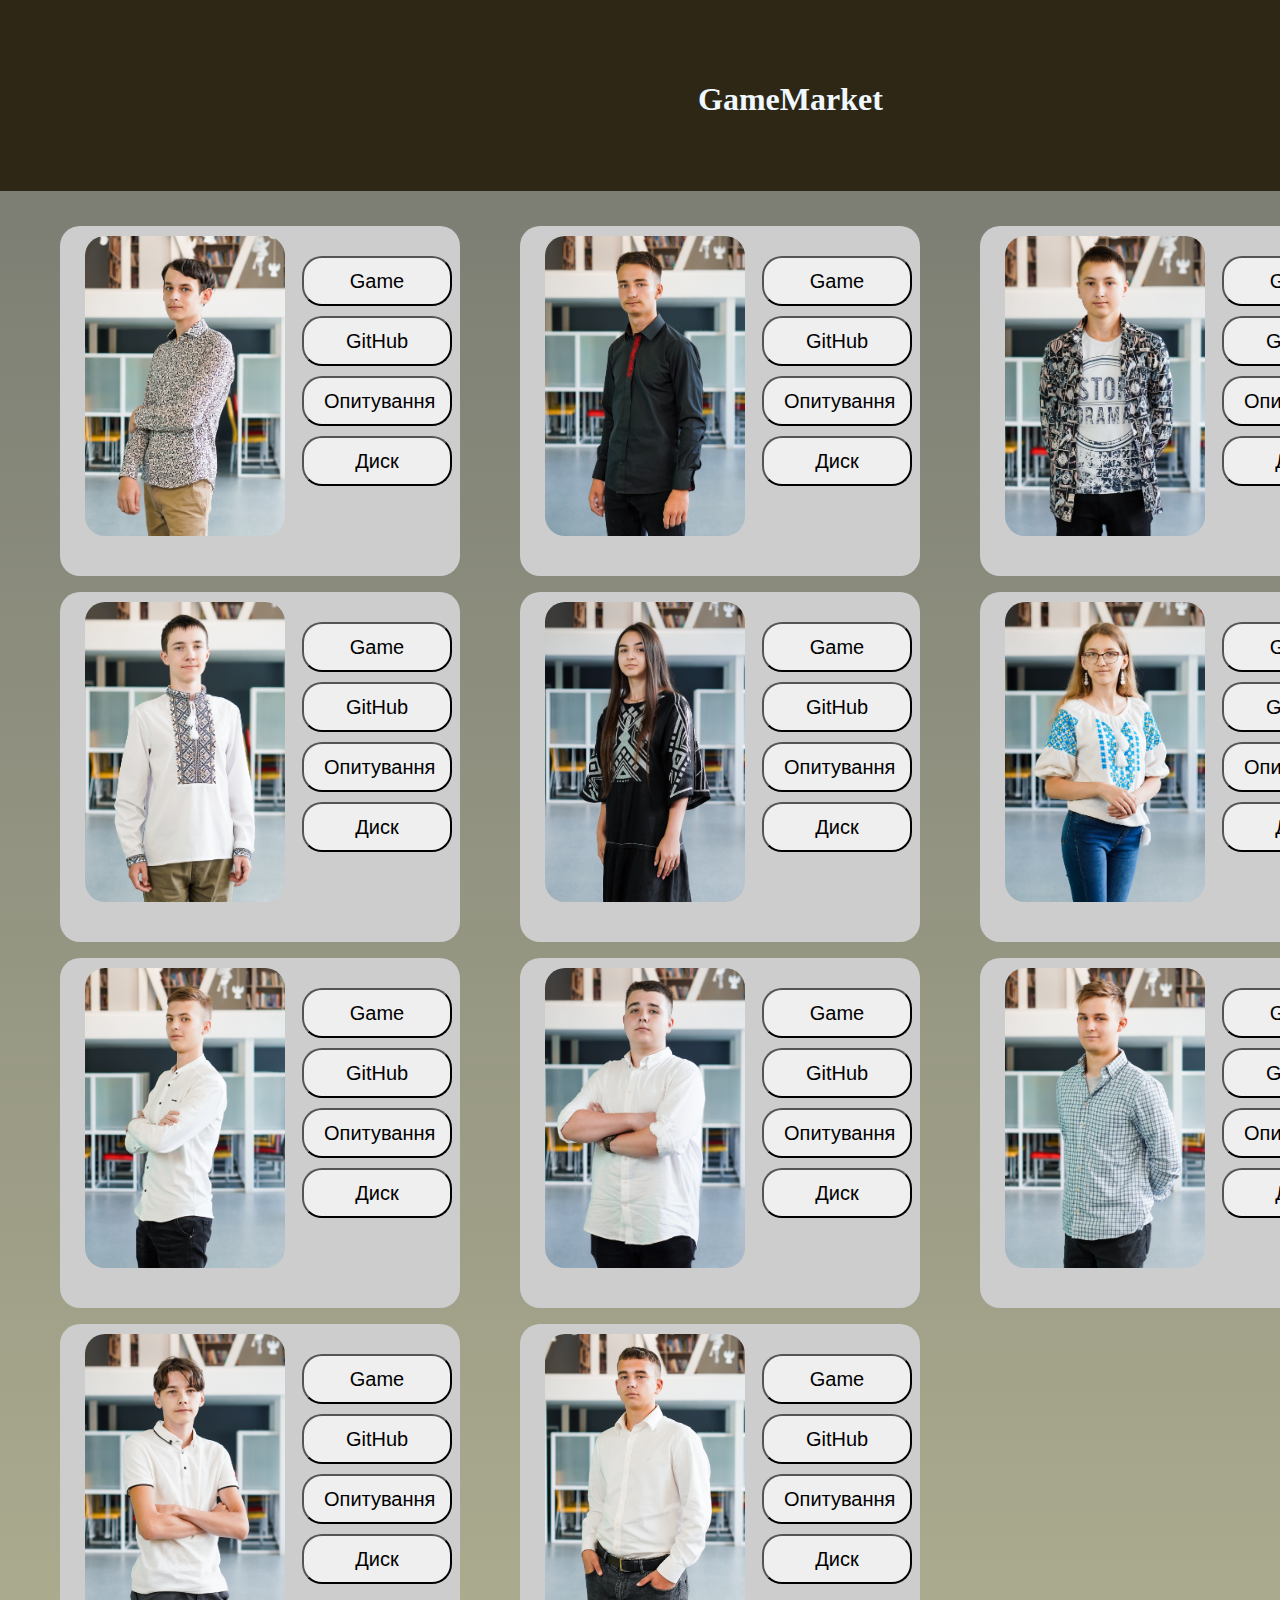
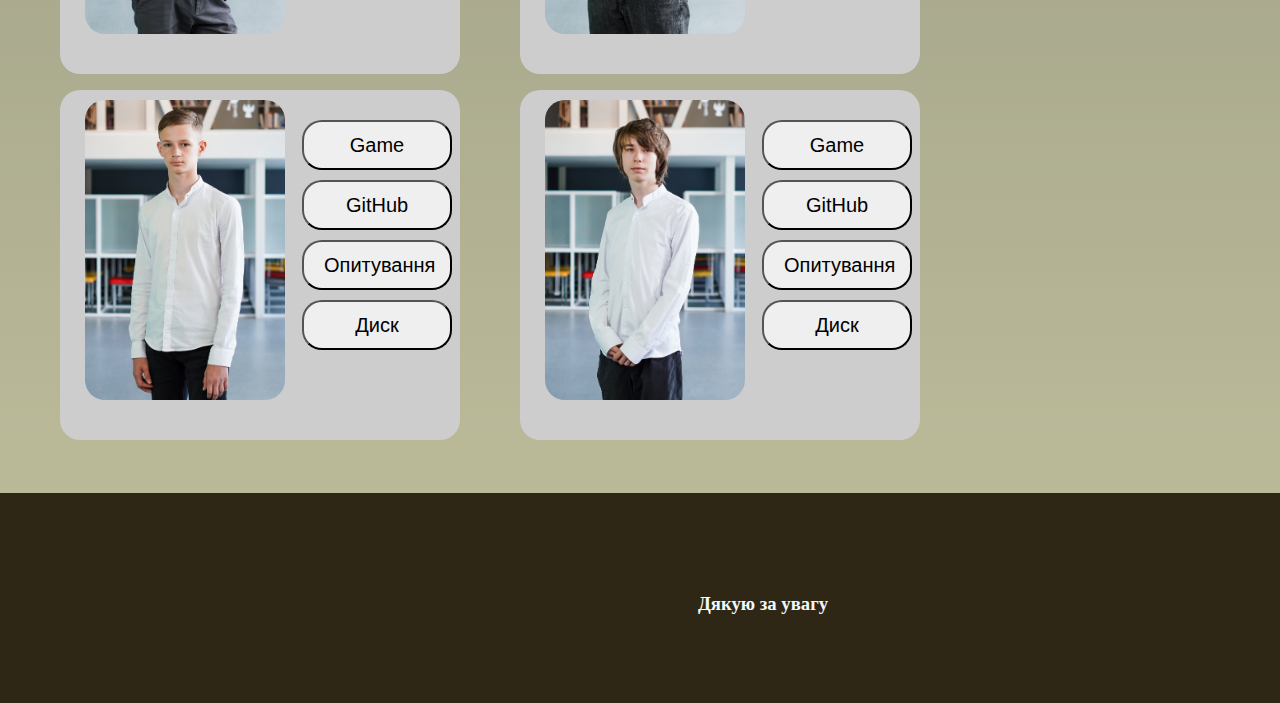
<file: index.html>
<!DOCTYPE html>
<html lang="en">
<head>
    <meta charset="UTF-8">
    <meta name="viewport" content="width=device-width, initial-scale=1.0">
    <title>GameMarket_Filimonchuk</title>
    <link rel="stylesheet" href="style.css">
    <script src="script.js"></script>
</head>
<body>

    <header>


        <h1 class="header-container">GameMarket</h1>
        

    </header>

    <footer>

        <h3 class="footer-container">Дякую за увагу</h3>

    </footer>




    <article> <!-- Блок карточка-->

        

        <div class="card-container">

            <div class="card"><!-- Філімончук-->
                <p>  </p>
                <img class="foto" src="img/Філімончук (1).jpg" width="200" height="300" />

                <div class="button-container">
                    <button class="custom-button" onclick="window.location.href = 'https://filimonchukevgeniy.github.io/Phaser2ndGame/'">Game</button>
                    <br> <!-- Додаємо рядок для вставки пробілу між кнопками -->
                    <button class="custom-button" onclick="window.location.href = 'https://github.com/filimonchukevgeniy/GameMarket_Filimochuk'">GitHub</button>
                    <br>
                    <button class="custom-button" onclick="window.location.href = 'https://forms.gle/5aykVs2M9mvtFYJo7'">Опитування</button>
                    <br>
                    <button class="custom-button" onclick="window.location.href = 'https://drive.google.com/drive/folders/1gLzj_epUzeFt_KBhcfez33Xx4fcSrSJ9?q=sharedwith:public%20parent:1gLzj_epUzeFt_KBhcfez33Xx4fcSrSJ9'">Диск</button>
                </div>
            </div>
            
            
            <div class="card"> <!-- Мединський-->
                <p>  </p>
                <img class="foto" src="img/Мединський.jpg" width="200" height="300" />
                
                <div class="button-container">
                    <button class="custom-button" onclick="window.location.href = 'https://filimonchukevgeniy.github.io/Phaser2ndGame/'">Game</button>
                    <br> <!-- Додаємо рядок для вставки пробілу між кнопками -->
                    <button class="custom-button" onclick="window.location.href = 'https://github.com/filimonchukevgeniy/GameMarket_Filimochuk'">GitHub</button>
                    <br>
                    <button class="custom-button" onclick="window.location.href = 'https://forms.gle/5aykVs2M9mvtFYJo7'">Опитування</button>
                    <br>
                    <button class="custom-button" onclick="window.location.href = 'https://drive.google.com/drive/folders/1gLzj_epUzeFt_KBhcfez33Xx4fcSrSJ9?q=sharedwith:public%20parent:1gLzj_epUzeFt_KBhcfez33Xx4fcSrSJ9'">Диск</button>
                </div>
            </div>

            <div class="card"> <!-- Михальський-->
                <p>  </p>
                <img class="foto" src="img/Михальський.jpg" width="200" height="300" />
                
                <div class="button-container">
                    <button class="custom-button" onclick="window.location.href = 'https://filimonchukevgeniy.github.io/Phaser2ndGame/'">Game</button>
                    <br> <!-- Додаємо рядок для вставки пробілу між кнопками -->
                    <button class="custom-button" onclick="window.location.href = 'https://github.com/filimonchukevgeniy/GameMarket_Filimochuk'">GitHub</button>
                    <br>
                    <button class="custom-button" onclick="window.location.href = 'https://forms.gle/5aykVs2M9mvtFYJo7'">Опитування</button>
                    <br>
                    <button class="custom-button" onclick="window.location.href = 'https://drive.google.com/drive/folders/1gLzj_epUzeFt_KBhcfez33Xx4fcSrSJ9?q=sharedwith:public%20parent:1gLzj_epUzeFt_KBhcfez33Xx4fcSrSJ9'">Диск</button>
                </div>
            </div>

            <div class="card"> <!-- Столяров-->
                <p>  </p>
                <img class="foto" src="img/Столяров.jpg" width="200" height="300" />
                
                <div class="button-container">
                    <button class="custom-button" onclick="window.location.href = 'https://filimonchukevgeniy.github.io/Phaser2ndGame/'">Game</button>
                    <br> <!-- Додаємо рядок для вставки пробілу між кнопками -->
                    <button class="custom-button" onclick="window.location.href = 'https://github.com/filimonchukevgeniy/GameMarket_Filimochuk'">GitHub</button>
                    <br>
                    <button class="custom-button" onclick="window.location.href = 'https://forms.gle/5aykVs2M9mvtFYJo7'">Опитування</button>
                    <br>
                    <button class="custom-button" onclick="window.location.href = 'https://drive.google.com/drive/folders/1gLzj_epUzeFt_KBhcfez33Xx4fcSrSJ9?q=sharedwith:public%20parent:1gLzj_epUzeFt_KBhcfez33Xx4fcSrSJ9'">Диск</button>
                </div>
            </div>

            <div class="card"> <!-- Ткач-->
                <p>  </p>
                <img class="foto" src="img/Ткач.jpg" width="200" height="300" />
                
                <div class="button-container">
                    <button class="custom-button" onclick="window.location.href = 'https://filimonchukevgeniy.github.io/Phaser2ndGame/'">Game</button>
                    <br> <!-- Додаємо рядок для вставки пробілу між кнопками -->
                    <button class="custom-button" onclick="window.location.href = 'https://github.com/filimonchukevgeniy/GameMarket_Filimochuk'">GitHub</button>
                    <br>
                    <button class="custom-button" onclick="window.location.href = 'https://forms.gle/5aykVs2M9mvtFYJo7'">Опитування</button>
                    <br>
                    <button class="custom-button" onclick="window.location.href = 'https://drive.google.com/drive/folders/1gLzj_epUzeFt_KBhcfez33Xx4fcSrSJ9?q=sharedwith:public%20parent:1gLzj_epUzeFt_KBhcfez33Xx4fcSrSJ9'">Диск</button>
                </div>
            </div>
            
            
    
            
            

            
            
        </div>

        <div class="card-container2">

            <div class="card"><!-- Сікалюк-->
                <p>  </p>
                <img class="foto" src="img/Сікалюк.jpg" width="200" height="300" />

                <div class="button-container">
                    <button class="custom-button" onclick="window.location.href = 'https://filimonchukevgeniy.github.io/Phaser2ndGame/'">Game</button>
                    <br> <!-- Додаємо рядок для вставки пробілу між кнопками -->
                    <button class="custom-button" onclick="window.location.href = 'https://github.com/filimonchukevgeniy/GameMarket_Filimochuk'">GitHub</button>
                    <br>
                    <button class="custom-button" onclick="window.location.href = 'https://forms.gle/5aykVs2M9mvtFYJo7'">Опитування</button>
                    <br>
                    <button class="custom-button" onclick="window.location.href = 'https://drive.google.com/drive/folders/1gLzj_epUzeFt_KBhcfez33Xx4fcSrSJ9?q=sharedwith:public%20parent:1gLzj_epUzeFt_KBhcfez33Xx4fcSrSJ9'">Диск</button>
                </div>
            </div>
            
            
            <div class="card"> <!-- Ніцкевич-->
                <p>  </p>
                <img class="foto" src="img/Ніцкевич 1.jpg" width="200" height="300" />
                
                <div class="button-container">
                    <button class="custom-button" onclick="window.location.href = 'https://filimonchukevgeniy.github.io/Phaser2ndGame/'">Game</button>
                    <br> <!-- Додаємо рядок для вставки пробілу між кнопками -->
                    <button class="custom-button" onclick="window.location.href = 'https://github.com/filimonchukevgeniy/GameMarket_Filimochuk'">GitHub</button>
                    <br>
                    <button class="custom-button" onclick="window.location.href = 'https://forms.gle/5aykVs2M9mvtFYJo7'">Опитування</button>
                    <br>
                    <button class="custom-button" onclick="window.location.href = 'https://drive.google.com/drive/folders/1gLzj_epUzeFt_KBhcfez33Xx4fcSrSJ9?q=sharedwith:public%20parent:1gLzj_epUzeFt_KBhcfez33Xx4fcSrSJ9'">Диск</button>
                </div>
            </div>

            <div class="card"> <!-- Столярчук-->
                <p>  </p>
                <img class="foto" src="img/Столярчук.jpg" width="200" height="300" />
                
                <div class="button-container">
                    <button class="custom-button" onclick="window.location.href = 'https://filimonchukevgeniy.github.io/Phaser2ndGame/'">Game</button>
                    <br> <!-- Додаємо рядок для вставки пробілу між кнопками -->
                    <button class="custom-button" onclick="window.location.href = 'https://github.com/filimonchukevgeniy/GameMarket_Filimochuk'">GitHub</button>
                    <br>
                    <button class="custom-button" onclick="window.location.href = 'https://forms.gle/5aykVs2M9mvtFYJo7'">Опитування</button>
                    <br>
                    <button class="custom-button" onclick="window.location.href = 'https://drive.google.com/drive/folders/1gLzj_epUzeFt_KBhcfez33Xx4fcSrSJ9?q=sharedwith:public%20parent:1gLzj_epUzeFt_KBhcfez33Xx4fcSrSJ9'">Диск</button>
                </div>
            </div>

            <div class="card"> <!-- Недзвецький-->
                <p>  </p>
                <img class="foto" src="img/Недзвецький (1).jpg" width="200" height="300" />
                
                <div class="button-container">
                    <button class="custom-button" onclick="window.location.href = 'https://filimonchukevgeniy.github.io/Phaser2ndGame/'">Game</button>
                    <br> <!-- Додаємо рядок для вставки пробілу між кнопками -->
                    <button class="custom-button" onclick="window.location.href = 'https://github.com/filimonchukevgeniy/GameMarket_Filimochuk'">GitHub</button>
                    <br>
                    <button class="custom-button" onclick="window.location.href = 'https://forms.gle/5aykVs2M9mvtFYJo7'">Опитування</button>
                    <br>
                    <button class="custom-button" onclick="window.location.href = 'https://drive.google.com/drive/folders/1gLzj_epUzeFt_KBhcfez33Xx4fcSrSJ9?q=sharedwith:public%20parent:1gLzj_epUzeFt_KBhcfez33Xx4fcSrSJ9'">Диск</button>
                </div>
            </div>

            <div class="card"> <!-- Соломонюк-->
                <p>  </p>
                <img class="foto" src="img/Соломонюк.jpg" width="200" height="300" />
                
                <div class="button-container">
                    <button class="custom-button" onclick="window.location.href = 'https://filimonchukevgeniy.github.io/Phaser2ndGame/'">Game</button>
                    <br> <!-- Додаємо рядок для вставки пробілу між кнопками -->
                    <button class="custom-button" onclick="window.location.href = 'https://github.com/filimonchukevgeniy/GameMarket_Filimochuk'">GitHub</button>
                    <br>
                    <button class="custom-button" onclick="window.location.href = 'https://forms.gle/5aykVs2M9mvtFYJo7'">Опитування</button>
                    <br>
                    <button class="custom-button" onclick="window.location.href = 'https://drive.google.com/drive/folders/1gLzj_epUzeFt_KBhcfez33Xx4fcSrSJ9?q=sharedwith:public%20parent:1gLzj_epUzeFt_KBhcfez33Xx4fcSrSJ9'">Диск</button>
                </div>
            </div>
            
            
    
            
            

            
            
        </div>

        <div class="card-container3">

            <div class="card"><!-- Якубець-->
                <p>  </p>
                <img class="foto" src="img/Якубець.jpg" width="200" height="300" />

                <div class="button-container">
                    <button class="custom-button" onclick="window.location.href = 'https://filimonchukevgeniy.github.io/Phaser2ndGame/'">Game</button>
                    <br> <!-- Додаємо рядок для вставки пробілу між кнопками -->
                    <button class="custom-button" onclick="window.location.href = 'https://github.com/filimonchukevgeniy/GameMarket_Filimochuk'">GitHub</button>
                    <br>
                    <button class="custom-button" onclick="window.location.href = 'https://forms.gle/5aykVs2M9mvtFYJo7'">Опитування</button>
                    <br>
                    <button class="custom-button" onclick="window.location.href = 'https://drive.google.com/drive/folders/1gLzj_epUzeFt_KBhcfez33Xx4fcSrSJ9?q=sharedwith:public%20parent:1gLzj_epUzeFt_KBhcfez33Xx4fcSrSJ9'">Диск</button>
                </div>
            </div>
            
            
            <div class="card"> <!-- Присяжнюк-->
                <p>  </p>
                <img class="foto" src="img/Присяжнюк.jpg" width="200" height="300" />
                
                <div class="button-container">
                    <button class="custom-button" onclick="window.location.href = 'https://filimonchukevgeniy.github.io/Phaser2ndGame/'">Game</button>
                    <br> <!-- Додаємо рядок для вставки пробілу між кнопками -->
                    <button class="custom-button" onclick="window.location.href = 'https://github.com/filimonchukevgeniy/GameMarket_Filimochuk'">GitHub</button>
                    <br>
                    <button class="custom-button" onclick="window.location.href = 'https://forms.gle/5aykVs2M9mvtFYJo7'">Опитування</button>
                    <br>
                    <button class="custom-button" onclick="window.location.href = 'https://drive.google.com/drive/folders/1gLzj_epUzeFt_KBhcfez33Xx4fcSrSJ9?q=sharedwith:public%20parent:1gLzj_epUzeFt_KBhcfez33Xx4fcSrSJ9'">Диск</button>
                </div>
            </div>

            <div class="card"> <!-- Хмєль-->
                <p>  </p>
                <img class="foto" src="img/Хмєль.jpg" width="200" height="300" />
                
                <div class="button-container">
                    <button class="custom-button" onclick="window.location.href = 'https://filimonchukevgeniy.github.io/Phaser2ndGame/'">Game</button>
                    <br> <!-- Додаємо рядок для вставки пробілу між кнопками -->
                    <button class="custom-button" onclick="window.location.href = 'https://github.com/filimonchukevgeniy/GameMarket_Filimochuk'">GitHub</button>
                    <br>
                    <button class="custom-button" onclick="window.location.href = 'https://forms.gle/5aykVs2M9mvtFYJo7'">Опитування</button>
                    <br>
                    <button class="custom-button" onclick="window.location.href = 'https://drive.google.com/drive/folders/1gLzj_epUzeFt_KBhcfez33Xx4fcSrSJ9?q=sharedwith:public%20parent:1gLzj_epUzeFt_KBhcfez33Xx4fcSrSJ9'">Диск</button>
                </div>
            </div>


            
            
    
            
            

            
            
        </div>


    </article>


    

    
</body>
</html>
</file>
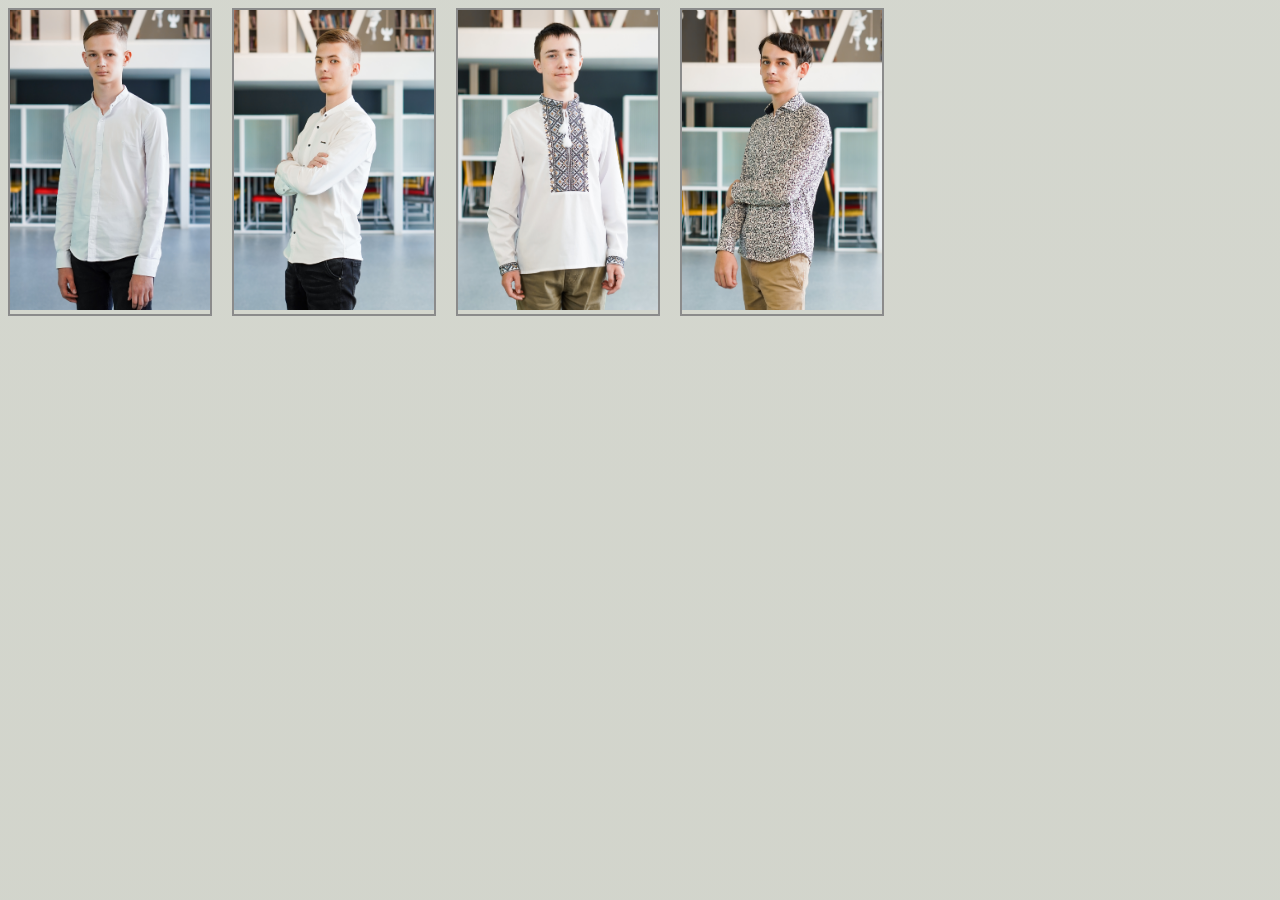
<file: flex.html>
<!DOCTYPE html>
<html lang="en">
<head>
    <meta charset="UTF-8">
    <meta name="viewport" content="width=device-width, initial-scale=1.0">
    <title>flex</title>
    <link rel="stylesheet" href="flex.css">
</head>
<body>

    
    
    <div>
        <img class="foto" src="img/Філімончук (1).jpg" width="200" height="300" />
    </div>
    <div>
        <img class="foto" src="img/Мединський.jpg" width="200" height="300" />
    </div>
    <div>
        <img class="foto" src="img/Михальський.jpg" width="200" height="300" />
    </div>
    <div>
        <img class="foto" src="img/Ткач.jpg" width="200" height="300" />
    </div>
    
</body>
</html>
</file>
<file: style.css>
body {
    background: linear-gradient(to bottom, #595c52d2, #bebc92e3);
    background-size: 100% 500%;

    .button-container {
        position: absolute;
        top: 10px;
        left: 220px;
        
    }

    button {
        font-size: 20px; /* Змінюємо розмір шрифту */
        padding: 10px 20px; /* Збільшуємо внутрішні відступи кнопки (верхній та нижній) */
    }

    
    
    .header-container {
        background: #2e2715; /* Сірий колір фону */
        padding: 100px 700px;
        width: 150px; 
        height: 10px;
        position: relative;
        top: -40px;
        left: -10px;
        color: aliceblue;


    }

    .footer-container {

        background: #2e2715; /* Сірий колір фону */
        padding: 100px 700px;
        width: 150px; 
        height: 10px;
        position: relative;
        top: 1840px;
        left: -10px;
        color: aliceblue;
    }

    .card {

        background: #cdcdcd ;
        margin-bottom: 10px;
        position: relative;
        top: 200px;
        left: 10px;
        width: 400px; 
        height: 350px;
        border-radius: 20px;
        
        



    }

    .card-container {
        position: absolute;
        top: 10px;
        left: 50px;
        
        
        
      }

    .card-container2 {
        position: absolute;
        top: 10px;
        left: 510px;
        
        
        
      }

    .card-container3 {
        position: absolute;
        top: 10px;
        left: 970px;
        
        
        
      }


    .custom-button {
        font-size: 20px; /* Змінюємо розмір шрифту */
        padding: 10px 20px; /* Збільшуємо внутрішні відступи кнопки (верхній та нижній) */
        width: 150px; /* Фіксований розмір кнопки по ширині */
        height: 50px; /* Фіксований розмір кнопки по висоті */
        margin-bottom: 10px; /* Простір між кнопками */
        position: relative;
        top: 20px;
        left: 22px;
        border-radius: 20px;

        cursor: pointer; /* Курсор у вигляді руки */
        transition: transform 0.2s ease-in-out; /* Плавний перехід при трансформації */
        
    }
    .custom-button:hover{
        transform: scale(1.1); /* Збільшення розміру на 20% */
    }

    .foto {
        position: relative;
        top: 10px;
        left: 25px;
        border-radius: 20px;
        
    }


}
</file>
<file: flex.css>
body{
    background: linear-gradient(to bottom, #cbcec4d2, #616034e3);
    background-size: 100% 14000%;
    height: 100%;

    display: flex;
    flex-direction: row-reverse;
    flex-wrap: wrap;
    justify-content: flex-end;
    gap: 20px;

    div {

        border: 2px solid rgb(139, 139, 139);


    }

}
</file>
